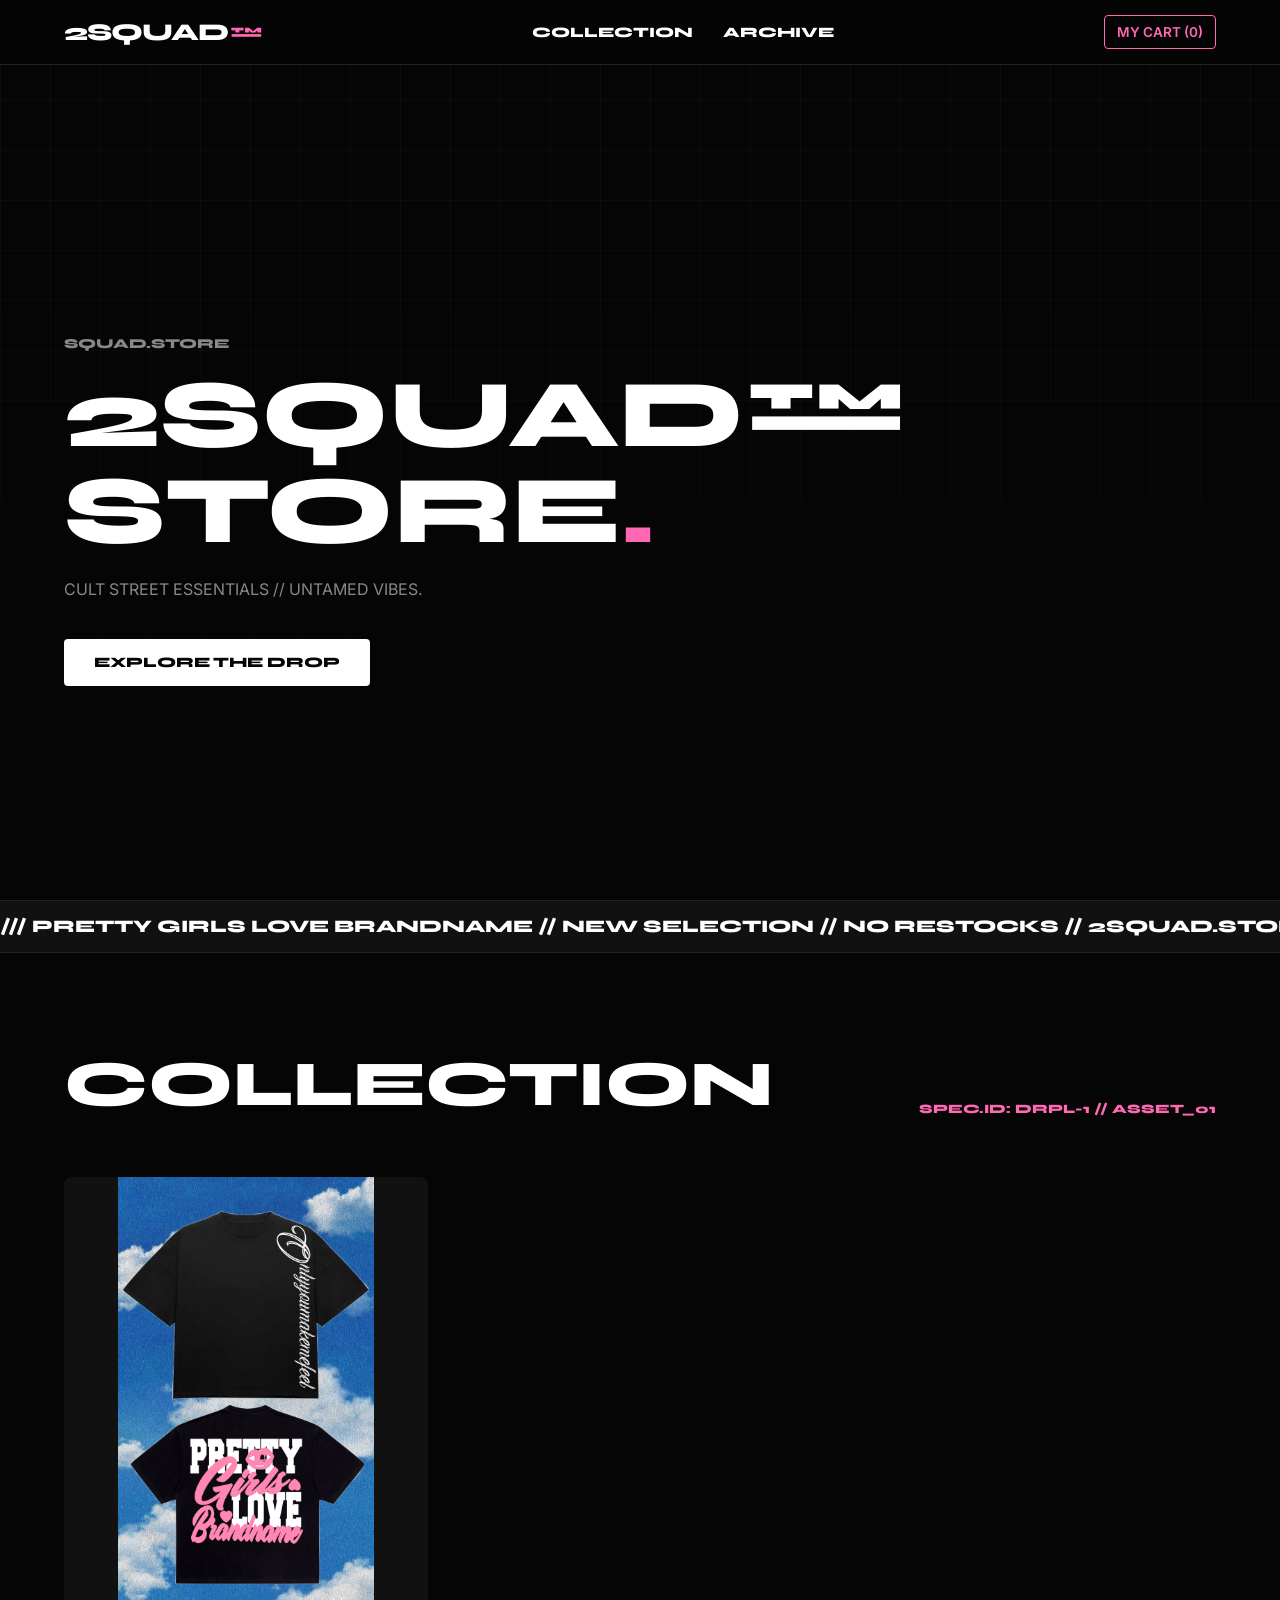
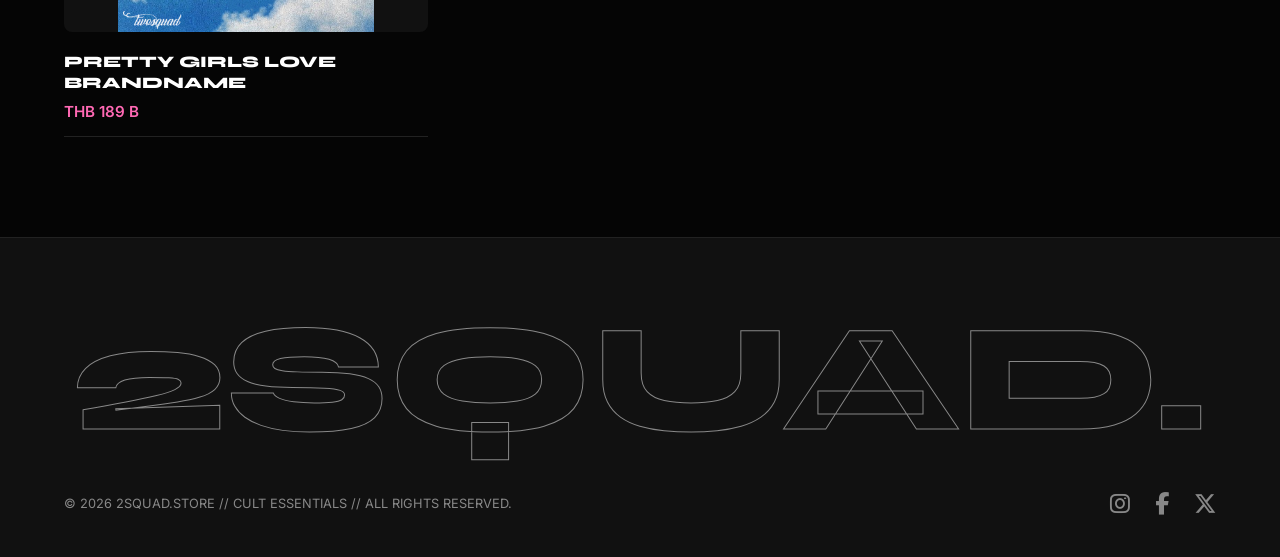
<file: index.html>
<!DOCTYPE html>
<html lang="th">
<head>
    <meta charset="UTF-8">
    <meta name="viewport" content="width=device-width, initial-scale=1.0, maximum-scale=1.0, user-scalable=no">
    <title>2SQUAD™ | CULT STREET ESSENTIALS</title>
    <link rel="stylesheet" href="style.css">
    <link href="https://fonts.googleapis.com/css2?family=Inter:wght@300;400;600;700&family=Syne:wght@700;800&display=swap" rel="stylesheet">
    <link rel="stylesheet" href="https://cdnjs.cloudflare.com/ajax/libs/font-awesome/6.5.1/css/all.min.css">
</head>
<body>

    <div class="bg-layer"></div>

    <header class="navbar">
        <div class="logo">2SQUAD<span class="tm">™</span></div>
        <nav class="desktop-nav">
            <a href="#collection" class="nav-link">COLLECTION</a>
            <a href="#archive" class="nav-link">ARCHIVE</a>
        </nav>
        <div class="nav-right">
            <div class="cart-btn">MY CART (0)</div>
            <button class="mobile-menu-btn" aria-label="Toggle Menu">
                <i class="fa-solid fa-bars"></i>
            </button>
        </div>
    </header>

    <div class="mobile-nav-overlay">
        <a href="#collection" class="mobile-nav-link">COLLECTION</a>
        <a href="#archive" class="mobile-nav-link">ARCHIVE</a>
        <div class="mobile-socials">
            <a href="https://www.instagram.com/2squad.store" target="_blank"><i class="fa-brands fa-instagram"></i></a>
            <a href="#" target="_blank"><i class="fa-brands fa-facebook-f"></i></a>
            <a href="#" target="_blank"><i class="fa-brands fa-x-twitter"></i></a>
        </div>
    </div>

    <section class="hero">
        <div class="hero-container">
            <div class="hero-content-wrapper">
                <div class="loading-label">squad.store</div>
                <h1>2SQUAD™<br>STORE<span class="hero-accent">.</span></h1>
                <p>CULT STREET ESSENTIALS // UNTAMED VIBES.</p>
                <a href="#collection" class="btn-primary">EXPLORE THE DROP</a>
            </div>
            </div>
    </section>

    <div class="marquee-container">
        <div class="marquee-inner">
            <div class="marquee-content">
                /// PRETTY GIRLS LOVE BRANDNAME // NEW SELECTION // NO RESTOCKS // 2SQUAD.STORE 
            </div>
            <div class="marquee-content">
                /// PRETTY GIRLS LOVE BRANDNAME // NEW SELECTION // NO RESTOCKS // 2SQUAD.STORE 
            </div>
        </div>
    </div>

    <section id="collection" class="collection">
        <div class="section-header">
            <h2 class="section-title">COLLECTION<br></h2>
            <div class="tech-spec">SPEC.ID: DRPL-1 // ASSET_01</div>
        </div>
        
        <div class="grid-container">
            <div class="product-item reveal">
                <div class="img-wrapper">
                    <img src="./images/1squad.png" alt="1Squad Shirt" class="product-img">
                </div>
                <div class="product-info">
                    <h3>PRETTY GIRLS LOVE BRANDNAME</h3>
                    <p class="product-price">THB 189 B</p>
                </div>
            </div>

            <!-- <div class="product-item reveal delay-1">
                <div class="img-wrapper">
                    <img src="./images/1squad.png" alt="Item 2" class="product-img">
                </div>
                <div class="product-info">
                    <h3>COMING SOON</h3>
                    <p class="product-price">THB 0 B</p>
                </div>
            </div>

            <div class="product-item reveal delay-2">
                <div class="img-wrapper">
                    <img src="./images/1squad.png" alt="Item 3" class="product-img">
                </div>
                <div class="product-info">
                    <h3>COMING SOON</h3>
                    <p class="product-price">THB 0 B</p>
                </div>
            </div> -->
            
        </div>
    </section>

    <footer>
        <div class="footer-huge-logo glitch-text">2SQUAD.</div>
        <div class="footer-bottom">
            <p>&copy; 2026 2SQUAD.STORE // CULT ESSENTIALS // ALL RIGHTS RESERVED.</p>
            <div class="socials">
                <a href="https://www.instagram.com/2squad.store" target="_blank" aria-label="Instagram"><i class="fa-brands fa-instagram"></i></a>
                <a href="#" target="_blank" aria-label="Facebook"><i class="fa-brands fa-facebook-f"></i></a>
                <a href="#" target="_blank" aria-label="X"><i class="fa-brands fa-x-twitter"></i></a>
            </div>
        </div>
    </footer>

    <script>
        // ระบบเลื่อนแล้วแสดง (Scroll Reveal)
        function activeReveal() {
            const reveals = document.querySelectorAll('.reveal');
            const windowHeight = window.innerHeight;
            
            reveals.forEach(reveal => {
                const elementTop = reveal.getBoundingClientRect().top;
                const elementVisible = 50; 

                if (elementTop < windowHeight - elementVisible) {
                    reveal.classList.add('active');
                }
            });
        }

        window.addEventListener('scroll', activeReveal);
        setTimeout(activeReveal, 100); 

        // ระบบเมนูมือถือ (Hamburger Menu)
        const mobileMenuBtn = document.querySelector('.mobile-menu-btn');
        const mobileNavOverlay = document.querySelector('.mobile-nav-overlay');
        const mobileNavLinks = document.querySelectorAll('.mobile-nav-link');

        mobileMenuBtn.addEventListener('click', () => {
            mobileNavOverlay.classList.toggle('active');
            const icon = mobileMenuBtn.querySelector('i');
            if(mobileNavOverlay.classList.contains('active')) {
                icon.classList.remove('fa-bars');
                icon.classList.add('fa-xmark');
                document.body.style.overflow = 'hidden'; // ป้องกันการเลื่อนจอเมื่อเปิดเมนู
            } else {
                icon.classList.remove('fa-xmark');
                icon.classList.add('fa-bars');
                document.body.style.overflow = 'auto';
            }
        });

        mobileNavLinks.forEach(link => {
            link.addEventListener('click', () => {
                mobileNavOverlay.classList.remove('active');
                mobileMenuBtn.querySelector('i').classList.remove('fa-xmark');
                mobileMenuBtn.querySelector('i').classList.add('fa-bars');
                document.body.style.overflow = 'auto';
            });
        });
    </script>

</body>
</html>
</file>
<file: style.css>
/* =========================================
   2SQUAD.STORE - FULLY RESPONSIVE & BUG FREE
   ========================================= */

:root {
    --bg-color: #050505; 
    --surface-color: #111111; 
    --text-color: #ffffff; 
    --dim-text: #888888; 
    --accent: #ff69b4; 
    --border-color: #222222;
    --ease-out: cubic-bezier(0.23, 1, 0.32, 1);
}

* {
    margin: 0;
    padding: 0;
    box-sizing: border-box;
    scroll-behavior: smooth;
    -webkit-tap-highlight-color: transparent;
}

/* ล็อกความกว้างหน้าจอแบบ 100% ป้องกันการเลื่อนซ้าย-ขวา */
html, body {
    max-width: 100vw;
    overflow-x: hidden;
    position: relative;
}

body {
    background-color: var(--bg-color);
    color: var(--text-color);
    font-family: 'Inter', sans-serif;
    width: 100%;
}

.bg-layer {
    position: fixed;
    top: 0;
    left: 0;
    width: 100vw;
    height: 100vh;
    background-image: 
        linear-gradient(rgba(255,255,255,0.03) 1px, transparent 1px),
        linear-gradient(90deg, rgba(255,255,255,0.03) 1px, transparent 1px);
    background-size: 50px 50px;
    z-index: -2;
    -webkit-mask-image: linear-gradient(to top, transparent, black 80%);
    mask-image: linear-gradient(to top, transparent, black 80%);
}

h1, h2, h3, .logo, .footer-huge-logo, .marquee-content, .loading-label, .nav-link, .mobile-nav-link, .btn-primary, .tech-spec {
    font-family: 'Syne', sans-serif;
    font-weight: 800;
    text-transform: uppercase;
    /* สั่งให้คำที่ยาวเกินไปปัดบรรทัดอัตโนมัติ */
    overflow-wrap: break-word;
    word-wrap: break-word;
}

@keyframes fadeInUp {
    from { transform: translateY(30px); opacity: 0; }
    to { transform: translateY(0); opacity: 1; }
}

@keyframes glitch {
    0% { text-shadow: 2px 0 0 rgba(255,255,255,0.4), -2px 0 0 rgba(255,105,180,0.4); }
    100% { text-shadow: -2px 0 0 rgba(255,255,255,0.4), 2px 0 0 rgba(255,105,180,0.4); }
}

/* --- NAVBAR --- */
.navbar {
    position: fixed;
    top: 0;
    left: 0;
    width: 100%;
    display: flex;
    justify-content: space-between;
    align-items: center;
    padding: 15px 5%;
    background: rgba(5, 5, 5, 0.95);
    backdrop-filter: blur(10px);
    z-index: 999;
    border-bottom: 1px solid var(--border-color);
}

.logo {
    font-size: clamp(1.2rem, 4vw, 1.5rem); /* ให้โลโก้ย่อตามจอเล็กสุด */
    letter-spacing: -1px;
    position: relative;
    z-index: 1001;
}

.logo span.tm {
    color: var(--accent);
    font-size: 0.8em;
    margin-left: 2px;
}

.nav-right {
    display: flex;
    align-items: center;
    gap: 20px;
    z-index: 1001;
}

.desktop-nav {
    display: flex;
    gap: 30px;
}

.nav-link {
    color: var(--text-color);
    text-decoration: none;
    font-size: 0.9rem;
    transition: 0.3s;
}

@media (hover: hover) {
    .nav-link:hover { color: var(--accent); }
    .btn-primary:hover { background-color: var(--accent); color: var(--text-color); }
    .footer-huge-logo:hover { color: var(--text-color); -webkit-text-stroke: 1px transparent; animation: glitch 0.3s infinite alternate; }
    .socials a:hover { color: var(--accent); transform: scale(1.2) translateY(-2px); }
    .product-item:hover .product-img { transform: scale(1.05); }
}

.cart-btn {
    font-size: 0.85rem;
    color: var(--accent);
    border: 1px solid var(--accent);
    padding: 8px 12px;
    border-radius: 4px;
    font-weight: 600;
    white-space: nowrap; /* ห้ามให้คำว่า My Cart ตัดบรรทัด */
}

/* --- MOBILE MENU --- */
.mobile-menu-btn {
    display: none;
    background: none;
    border: none;
    color: var(--text-color);
    font-size: 1.5rem;
    cursor: pointer;
    transition: 0.3s;
}

.mobile-nav-overlay {
    position: fixed;
    top: 0;
    left: 0;
    width: 100%;
    height: 100vh;
    background-color: rgba(5, 5, 5, 0.98);
    backdrop-filter: blur(15px);
    z-index: 1000;
    display: flex;
    flex-direction: column;
    justify-content: center;
    align-items: center;
    gap: 40px;
    transform: translateY(-100%);
    transition: transform 0.5s var(--ease-out);
}

.mobile-nav-overlay.active {
    transform: translateY(0);
}

.mobile-nav-link {
    color: var(--text-color);
    text-decoration: none;
    font-size: 2rem;
    transition: 0.3s;
}

.mobile-nav-link:active {
    color: var(--accent);
}

.mobile-socials {
    display: flex;
    gap: 30px;
    margin-top: 20px;
}

.mobile-socials a {
    color: var(--dim-text);
    font-size: 1.8rem;
    transition: 0.3s;
}

/* --- HERO SECTION --- */
.hero {
    min-height: 100vh;
    padding: 120px 5% 0;
    display: flex;
    align-items: center;
    overflow: hidden; /* กันตัวหนังสือใน Hero ล้นจอ */
}

.hero-container {
    display: flex;
    width: 100%;
    align-items: center;
    gap: 50px;
}

.hero-content-wrapper {
    flex: 1;
    animation: fadeInUp 1s var(--ease-out) forwards;
}

.loading-label {
    color: var(--dim-text);
    margin-bottom: 15px;
    font-size: 0.85rem;
}

.hero h1 {
    /* ปรับขนาดขั้นต่ำให้เล็กลง (2.5rem) เพื่อรองรับจอมือถือเล็ก */
    font-size: clamp(2.5rem, 8vw, 6rem);
    line-height: 1;
    margin-bottom: 20px;
}

.hero-accent { color: var(--accent); }

.hero p {
    color: var(--dim-text);
    margin-bottom: 40px;
    font-size: 1rem;
    max-width: 500px;
}

.btn-primary {
    display: inline-block;
    padding: 15px 30px;
    background-color: var(--text-color);
    color: var(--bg-color);
    text-decoration: none;
    border-radius: 4px;
    transition: 0.3s;
    font-size: 0.9rem;
}

/* --- MARQUEE --- */
.marquee-container {
    background-color: var(--surface-color);
    border-top: 1px solid var(--border-color);
    border-bottom: 1px solid var(--border-color);
    padding: 15px 0;
    overflow: hidden;
    display: flex;
    width: 100%;
    max-width: 100vw;
}

.marquee-inner {
    display: flex;
    width: max-content;
    animation: marqueeScroll 15s linear infinite;
}

.marquee-content {
    font-size: 1.1rem;
    padding-right: 20px;
    color: var(--text-color);
    white-space: nowrap;
}

@keyframes marqueeScroll {
    0% { transform: translateX(0); }
    100% { transform: translateX(-50%); }
}

/* --- COLLECTION --- */
.collection {
    padding: 100px 5%;
    overflow: hidden;
}

.section-header {
    display: flex;
    justify-content: space-between;
    align-items: flex-end;
    margin-bottom: 60px;
}

.section-title {
    /* ปรับให้เล็กลงในมือถือ ป้องกันคำว่า COLLECTION ล้น */
    font-size: clamp(2rem, 6vw, 4rem);
    line-height: 1;
}

.tech-spec {
    color: var(--accent);
    font-size: 0.8rem;
}

.grid-container {
    display: grid;
    grid-template-columns: repeat(12, 1fr);
    gap: 30px;
}

.product-item { 
    grid-column: span 4; 
}

.img-wrapper {
    position: relative;
    overflow: hidden;
    border-radius: 8px;
    background-color: var(--surface-color);
    transform: translateZ(0); 
    aspect-ratio: 4 / 5; 
}

.product-img {
    width: 100%;
    height: 100%;
    object-fit: contain; 
    object-position: center; 
    transition: transform 0.8s var(--ease-out);
}

.product-info {
    margin-top: 20px;
    border-bottom: 1px solid var(--border-color);
    padding-bottom: 15px;
}

.product-info h3 {
    font-size: 1rem;
    margin-bottom: 8px;
    line-height: 1.3;
}

.product-price {
    color: var(--accent);
    font-weight: 600;
    font-size: 0.95rem;
}

/* --- SCROLL REVEAL --- */
.reveal {
    opacity: 0;
    transform: translateY(40px);
    transition: all 0.8s var(--ease-out);
}

.reveal.active {
    opacity: 1;
    transform: translateY(0);
}

.delay-1 { transition-delay: 0.1s; }
.delay-2 { transition-delay: 0.2s; }

/* --- FOOTER --- */
footer {
    padding: 80px 5% 40px;
    background-color: var(--surface-color);
    text-align: center;
    border-top: 1px solid var(--border-color);
    overflow: hidden; /* กันตัวหนังสือโลโก้ล้นจอ */
}

.footer-huge-logo {
    /* ย่อขนาดให้พอดีจอ ป้องกันการดันขอบจอ */
    font-size: clamp(2.5rem, 12vw, 10rem);
    line-height: 0.8;
    color: transparent;
    -webkit-text-stroke: 1px var(--dim-text);
    margin-bottom: 50px;
    transition: 0.3s;
}

.footer-bottom {
    display: flex;
    justify-content: space-between;
    align-items: center;
    color: var(--dim-text);
    font-size: 0.8rem;
}

.socials {
    display: flex;
    gap: 25px;
    align-items: center;
}

.socials a {
    color: var(--dim-text);
    text-decoration: none;
    font-size: 1.4rem; 
    transition: color 0.3s, transform 0.3s var(--ease-out);
    display: inline-block; 
}

/* =========================================
   MOBILE RESPONSIVE
   ========================================= */

@media (max-width: 1024px) {
    .product-item { grid-column: span 6; }
    .hero { padding-top: 140px; }
}

@media (max-width: 768px) {
    .desktop-nav { display: none; } 
    .mobile-menu-btn { display: block; } 
    
    .hero { padding-top: 100px; align-items: flex-start; }
    .hero-container { flex-direction: column; gap: 20px; text-align: left; }
    
    .section-header { flex-direction: column; text-align: left; gap: 10px; margin-bottom: 30px; align-items: flex-start; }
    
    .product-item { grid-column: span 12; } 
    .img-wrapper { aspect-ratio: 4 / 5; } 
    
    .collection { padding: 60px 5%; }
    
    .footer-bottom { flex-direction: column; gap: 20px; align-items: center; text-align: center; }
    .socials { gap: 30px; margin-top: 10px; }
}
</file>
